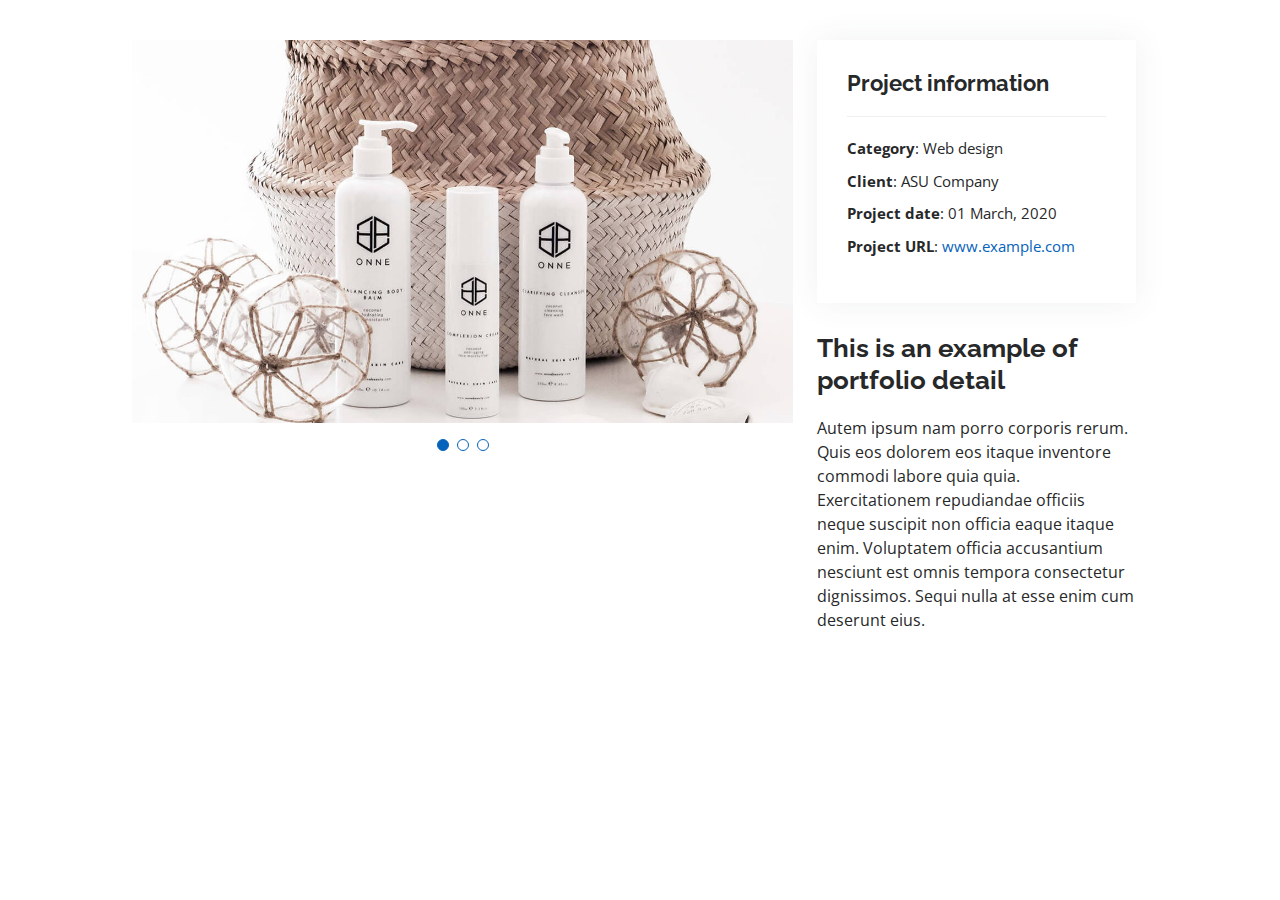
<file: portfolio-details.html>
<!DOCTYPE html>
<html lang="en">

<head>
  <meta charset="utf-8">
  <meta content="width=device-width, initial-scale=1.0" name="viewport">

  <title>Portfolio Details - Personal Bootstrap Template</title>
  <meta content="" name="description">
  <meta content="" name="keywords">

  <!-- Favicons -->
  <link href="assets/img/favicon.png" rel="icon">
  <link href="assets/img/apple-touch-icon.png" rel="apple-touch-icon">

  <!-- Google Fonts -->
  <link href="https://fonts.googleapis.com/css?family=Open+Sans:300,300i,400,400i,600,600i,700,700i|Raleway:300,300i,400,400i,500,500i,600,600i,700,700i|Poppins:300,300i,400,400i,500,500i,600,600i,700,700i" rel="stylesheet">

  <!-- Vendor CSS Files -->
  <link href="assets/vendor/aos/aos.css" rel="stylesheet">
  <link href="assets/vendor/bootstrap/css/bootstrap.min.css" rel="stylesheet">
  <link href="assets/vendor/bootstrap-icons/bootstrap-icons.css" rel="stylesheet">
  <link href="assets/vendor/boxicons/css/boxicons.min.css" rel="stylesheet">
  <link href="assets/vendor/glightbox/css/glightbox.min.css" rel="stylesheet">
  <link href="assets/vendor/swiper/swiper-bundle.min.css" rel="stylesheet">

  <!-- Template Main CSS File -->
  <link href="assets/css/style.css" rel="stylesheet">

  <!-- =======================================================
  * Template Name: MyResume - v4.7.0
  * Template URL: https://bootstrapmade.com/free-html-bootstrap-template-my-resume/
  * Author: BootstrapMade.com
  * License: https://bootstrapmade.com/license/
  ======================================================== -->
</head>

<body>

  <main id="main">

    <!-- ======= Portfolio Details Section ======= -->
    <section id="portfolio-details" class="portfolio-details">
      <div class="container">

        <div class="row gy-4">

          <div class="col-lg-8">
            <div class="portfolio-details-slider swiper">
              <div class="swiper-wrapper align-items-center">

                <div class="swiper-slide">
                  <img src="assets/img/portfolio/portfolio-details-1.jpg" alt="">
                </div>

                <div class="swiper-slide">
                  <img src="assets/img/portfolio/portfolio-details-2.jpg" alt="">
                </div>

                <div class="swiper-slide">
                  <img src="assets/img/portfolio/portfolio-details-3.jpg" alt="">
                </div>

              </div>
              <div class="swiper-pagination"></div>
            </div>
          </div>

          <div class="col-lg-4">
            <div class="portfolio-info">
              <h3>Project information</h3>
              <ul>
                <li><strong>Category</strong>: Web design</li>
                <li><strong>Client</strong>: ASU Company</li>
                <li><strong>Project date</strong>: 01 March, 2020</li>
                <li><strong>Project URL</strong>: <a href="#">www.example.com</a></li>
              </ul>
            </div>
            <div class="portfolio-description">
              <h2>This is an example of portfolio detail</h2>
              <p>
                Autem ipsum nam porro corporis rerum. Quis eos dolorem eos itaque inventore commodi labore quia quia. Exercitationem repudiandae officiis neque suscipit non officia eaque itaque enim. Voluptatem officia accusantium nesciunt est omnis tempora consectetur dignissimos. Sequi nulla at esse enim cum deserunt eius.
              </p>
            </div>
          </div>

        </div>

      </div>
    </section><!-- End Portfolio Details Section -->

  </main><!-- End #main -->

  <div id="preloader"></div>
  <a href="#" class="back-to-top d-flex align-items-center justify-content-center"><i class="bi bi-arrow-up-short"></i></a>

  <!-- Vendor JS Files -->
  <script src="assets/vendor/purecounter/purecounter.js"></script>
  <script src="assets/vendor/aos/aos.js"></script>
  <script src="assets/vendor/bootstrap/js/bootstrap.bundle.min.js"></script>
  <script src="assets/vendor/glightbox/js/glightbox.min.js"></script>
  <script src="assets/vendor/isotope-layout/isotope.pkgd.min.js"></script>
  <script src="assets/vendor/swiper/swiper-bundle.min.js"></script>
  <script src="assets/vendor/typed.js/typed.min.js"></script>
  <script src="assets/vendor/waypoints/noframework.waypoints.js"></script>
  <script src="assets/vendor/php-email-form/validate.js"></script>

  <!-- Template Main JS File -->
  <script src="assets/js/main.js"></script>

</body>

</html>
</file>
<file: assets/css/style.css>
/**
* Template Name: MyResume - v4.7.0
* Template URL: https://bootstrapmade.com/free-html-bootstrap-template-my-resume/
* Author: BootstrapMade.com
* License: https://bootstrapmade.com/license/
*/

/*--------------------------------------------------------------
# General
--------------------------------------------------------------*/
body {
  font-family: "Open Sans", sans-serif;
  color: #272829;
}

a {
  color: #0563bb;
  text-decoration: none;
}

a:hover {
  color: #067ded;
  text-decoration: none;
}

h1, h2, h3, h4, h5, h6 {
  font-family: "Raleway", sans-serif;
}

/*--------------------------------------------------------------
# My rules
--------------------------------------------------------------*/
.container
{padding-right: 7.75rem;}
{padding-left: 22.75rem;}
{margin-left: 226px;}



/*--------------------------------------------------------------
# Back to top button
--------------------------------------------------------------*/
.back-to-top {
  position: fixed;
  visibility: hidden;
  opacity: 0;
  right: 15px;
  bottom: 15px;
  z-index: 996;
  background: #0563bb;
  width: 40px;
  height: 40px;
  border-radius: 50px;
  transition: all 0.4s;
}
.back-to-top i {
  font-size: 28px;
  color: #fff;
  line-height: 0;
}
.back-to-top:hover {
  background: #0678e3;
  color: #fff;
}
.back-to-top.active {
  visibility: visible;
  opacity: 1;
}

/*--------------------------------------------------------------
# Preloader
--------------------------------------------------------------*/
#preloader {
  position: fixed;
  top: 0;
  left: 0;
  right: 0;
  bottom: 0;
  z-index: 9999;
  overflow: hidden;
  background: #fff;
}

#preloader:before {
  content: "";
  position: fixed;
  top: calc(50% - 30px);
  left: calc(50% - 30px);
  border: 6px solid #0563bb;
  border-top-color: #fff;
  border-bottom-color: #fff;
  border-radius: 50%;
  width: 60px;
  height: 60px;
  -webkit-animation: animate-preloader 1s linear infinite;
  animation: animate-preloader 1s linear infinite;
}

@-webkit-keyframes animate-preloader {
  0% {
    transform: rotate(0deg);
  }
  100% {
    transform: rotate(360deg);
  }
}

@keyframes animate-preloader {
  0% {
    transform: rotate(0deg);
  }
  100% {
    transform: rotate(360deg);
  }
}
/*--------------------------------------------------------------
# Disable aos animation delay on mobile devices
--------------------------------------------------------------*/
@media screen and (max-width: 768px) {
  [data-aos-delay] {
    transition-delay: 0 !important;
  }
  /*--------------------------------------------------------------
  # My rules
  --------------------------------------------------------------*/
  .container
  {padding-right: 7.75rem;}
  {padding-left: 22.75rem;}
  {margin-left: 226px;}

}
/*--------------------------------------------------------------
# Header
--------------------------------------------------------------*/
#header {
  position: fixed;
  top: 0;
  left: 0;
  bottom: 0;
  z-index: 9997;
  transition: all 0.5s;
  padding: 15px;
  overflow-y: auto;
}
@media (max-width: 992px) {
  #header {
    width: 300px;
    background: #fff;
    border-right: 1px solid #e6e9ec;
    left: -300px;
  }

  /*--------------------------------------------------------------
  # My rules
  --------------------------------------------------------------*/
  .container{
  padding-right: 0;
padding-left: 300px;
}

}

@media (min-width: 992px) {
  #main {
    margin-left: 100px;
  }
}
/*--------------------------------------------------------------
# Navigation Menu
--------------------------------------------------------------*/
/**
* Desktop Navigation
*/
.nav-menu {
  padding: 0;
  display: block;
}
.nav-menu * {
  margin: 0;
  padding: 0;
  list-style: none;
}
.nav-menu > ul > li {
  position: relative;
  white-space: nowrap;
}
.nav-menu a, .nav-menu a:focus {
  display: flex;
  align-items: center;
  color: #45505b;
  padding: 10px 18px;
  margin-bottom: 8px;
  transition: 0.3s;
  font-size: 15px;
  border-radius: 50px;
  background: #f2f3f5;
  height: 56px;
  width: 100%;
  overflow: hidden;
  transition: 0.3s;
}
.nav-menu a i, .nav-menu a:focus i {
  font-size: 20px;
}
.nav-menu a span, .nav-menu a:focus span {
  padding: 0 5px 0 7px;
  color: #45505b;
}
@media (min-width: 992px) {
  .nav-menu a, .nav-menu a:focus {
    width: 56px;
  }
  .nav-menu a span, .nav-menu a:focus span {
    display: none;
    color: #fff;
  }
}
.nav-menu a:hover, .nav-menu .active, .nav-menu .active:focus, .nav-menu li:hover > a {
  color: #fff;
  background: #ffc603;
}
.nav-menu a:hover span, .nav-menu .active span, .nav-menu .active:focus span, .nav-menu li:hover > a span {
  color: #fff;
}
.nav-menu a:hover, .nav-menu li:hover > a {
  width: 100%;
  color: #fff;
}
.nav-menu a:hover span, .nav-menu li:hover > a span {
  display: block;
}

/**
* Mobile Navigation
*/
.mobile-nav-toggle {
  position: fixed;
  right: 10px;
  top: 10px;
  z-index: 9998;
  border: 0;
  background: none;
  font-size: 28px;
  transition: all 0.4s;
  outline: none !important;
  line-height: 0;
  cursor: pointer;
  border-radius: 50px;
  padding: 5px;
}
.mobile-nav-toggle i {
  color: #45505b;
}

.mobile-nav-active {
  overflow: hidden;
}
.mobile-nav-active #header {
  left: 0;
}
.mobile-nav-active .mobile-nav-toggle {
  color: #fff;
  background-color: #0563bb;
}

/*--------------------------------------------------------------
# Hero Section
--------------------------------------------------------------*/
#hero {
  width: 100%;
  height: 100vh;
  background: url("../img/hero-bg.jpg") top right no-repeat;
  background-size: cover;
  position: relative;
}
@media (min-width: 992px) {
  #hero {
    padding-left: 160px;
  }
}
#hero:before {
  content: "";
  position: absolute;
  bottom: 0;
  top: 0;
  left: 0;
  right: 0;
}
#hero h1 {
  margin: 0;
  font-size: 64px;
  font-weight: 700;
  line-height: 56px;
  color: #ffffff;
}
#hero p {
  color: #ffffff;
  margin: 15px 0 0 0;
  font-size: 26px;
  font-family: "Poppins", sans-serif;
}
#hero p span {
  color: #f5b306;
  letter-spacing: 1px;
}
#hero .social-links {
  margin-top: 30px;
}
#hero .social-links a {
  font-size: 24px;
  display: inline-block;
  color: #45505b;
  line-height: 1;
  margin-right: 20px;
  transition: 0.3s;
}
#hero .social-links a:hover {
  color: #0563bb;
}
@media (max-width: 992px) {
  #hero {
    text-align: center;
  }
  #hero h1 {
    font-size: 32px;
    line-height: 36px;
  }
  #hero p {
    margin-top: 10px;
    font-size: 20px;
    line-height: 24px;
  }
}

/*--------------------------------------------------------------
# Sections General
--------------------------------------------------------------*/
section {
  padding: 60px 0;
  overflow: hidden;
}

.section-title {
  text-align: center;
  padding-bottom: 30px;
}
.section-title h2 {
  font-size: 32px;
  font-weight: bold;
  text-transform: uppercase;
  margin-bottom: 20px;
  padding-bottom: 20px;
  position: relative;
  color: #45505b;
}
.section-title h2::before {
  content: "";
  position: absolute;
  display: block;
  width: 120px;
  height: 1px;
  background: #ddd;
  bottom: 1px;
  left: calc(50% - 60px);
}
.section-title h2::after {
  content: "";
  position: absolute;
  display: block;
  width: 40px;
  height: 3px;
  background: #0563bb;
  bottom: 0;
  left: calc(50% - 20px);
}
.section-title p {
  margin-bottom: 0;
}

/*--------------------------------------------------------------
# About
--------------------------------------------------------------*/
.about .content h3 {
  font-weight: 700;
  font-size: 26px;
  color: #728394;
}
.about .content ul {
  list-style: none;
  padding: 0;
}
.about .content ul li {
  margin-bottom: 20px;
  display: flex;
  align-items: center;
}
.about .content ul strong {
  margin-right: 10px;
}
.about .content ul i {
  font-size: 16px;
  margin-right: 5px;
  color: #0563bb;
  line-height: 0;
}
.about .content p:last-child {
  margin-bottom: 0;
}

/*--------------------------------------------------------------
# Facts
--------------------------------------------------------------*/
.facts .count-box {
  padding: 30px 30px 25px 30px;
  margin-top: 30px;
  width: 100%;
  position: relative;
  text-align: center;
  background: #fff;
}
.facts .count-box i {
  position: absolute;
  top: -25px;
  left: 50%;
  transform: translateX(-50%);
  font-size: 24px;
  background: #0563bb;
  color: #fff;
  border-radius: 50px;
  display: inline-flex;
  align-items: center;
  justify-content: center;
  width: 48px;
  height: 48px;
}
.facts .count-box span {
  font-size: 36px;
  display: block;
  font-weight: 600;
  color: #011426;
}
.facts .count-box p {
  padding: 0;
  margin: 0;
  font-family: "Raleway", sans-serif;
  font-size: 14px;
}

/*--------------------------------------------------------------
# Akills
--------------------------------------------------------------*/
.skills .progress {
  height: 60px;
  display: block;
  background: none;
  border-radius: 0;
}
.skills .progress .skill {
  padding: 10px 0;
  margin: 0;
  text-transform: uppercase;
  display: block;
  font-weight: 600;
  font-family: "Poppins", sans-serif;
  color: #45505b;
}
.skills .progress .skill .val {
  float: right;
  font-style: normal;
}
.skills .progress-bar-wrap {
  background: #f2f3f5;
}
.skills .progress-bar {
  width: 1px;
  height: 10px;
  transition: 0.9s;
  background-color: #0563bb;
}

/*--------------------------------------------------------------
# Resume
--------------------------------------------------------------*/
.resume .resume-title {
  font-size: 26px;
  font-weight: 700;
  margin-top: 20px;
  margin-bottom: 20px;
  color: #45505b;
}
.resume .resume-item {
  padding: 0 0 20px 20px;
  margin-top: -2px;
  border-left: 2px solid #0563bb;
  position: relative;
}
.resume .resume-item h4 {
  line-height: 18px;
  font-size: 18px;
  font-weight: 600;
  text-transform: uppercase;
  font-family: "Poppins", sans-serif;
  color: #0563bb;
  margin-bottom: 10px;
}
.resume .resume-item h5 {
  font-size: 16px;
  background: #f7f8f9;
  padding: 5px 15px;
  display: inline-block;
  font-weight: 600;
  margin-bottom: 10px;
}
.resume .resume-item ul {
  padding-left: 20px;
}
.resume .resume-item ul li {
  padding-bottom: 10px;
}
.resume .resume-item:last-child {
  padding-bottom: 0;
}
.resume .resume-item::before {
  content: "";
  position: absolute;
  width: 16px;
  height: 16px;
  border-radius: 50px;
  left: -9px;
  top: 0;
  background: #fff;
  border: 2px solid #0563bb;
}

/*--------------------------------------------------------------
# Portfolio
--------------------------------------------------------------*/
.portfolio .portfolio-item {
  margin-bottom: 30px;
}
.portfolio #portfolio-flters {
  padding: 0;
  margin: 0 auto 25px auto;
  list-style: none;
  text-align: center;
  background: #fff;
  border-radius: 50px;
  padding: 2px 15px;
}
.portfolio #portfolio-flters li {
  cursor: pointer;
  display: inline-block;
  padding: 10px 15px;
  font-size: 14px;
  font-weight: 600;
  line-height: 1;
  text-transform: uppercase;
  color: #272829;
  margin-bottom: 5px;
  transition: all 0.3s ease-in-out;
}
.portfolio #portfolio-flters li:hover, .portfolio #portfolio-flters li.filter-active {
  color: #0563bb;
}
.portfolio #portfolio-flters li:last-child {
  margin-right: 0;
}
.portfolio .portfolio-wrap {
  transition: 0.3s;
  position: relative;
  overflow: hidden;
  z-index: 1;
  background: rgba(69, 80, 91, 0.8);
}
.portfolio .portfolio-wrap::before {
  content: "";
  background: rgba(255, 255, 255, 0.7);
  position: absolute;
  left: 30px;
  right: 30px;
  top: 30px;
  bottom: 30px;
  transition: all ease-in-out 0.3s;
  z-index: 2;
  opacity: 0;
}
.portfolio .portfolio-wrap .portfolio-info {
  opacity: 0;
  position: absolute;
  top: 0;
  left: 0;
  right: 0;
  bottom: 0;
  text-align: center;
  z-index: 3;
  transition: all ease-in-out 0.3s;
  display: flex;
  flex-direction: column;
  justify-content: center;
  align-items: center;
}
.portfolio .portfolio-wrap .portfolio-info::before {
  display: block;
  content: "";
  width: 48px;
  height: 48px;
  position: absolute;
  top: 35px;
  left: 35px;
  border-top: 3px solid #d7dce1;
  border-left: 3px solid #d7dce1;
  transition: all 0.5s ease 0s;
  z-index: 9994;
}
.portfolio .portfolio-wrap .portfolio-info::after {
  display: block;
  content: "";
  width: 48px;
  height: 48px;
  position: absolute;
  bottom: 35px;
  right: 35px;
  border-bottom: 3px solid #d7dce1;
  border-right: 3px solid #d7dce1;
  transition: all 0.5s ease 0s;
  z-index: 9994;
}
.portfolio .portfolio-wrap .portfolio-info h4 {
  font-size: 20px;
  color: #45505b;
  font-weight: 600;
}
.portfolio .portfolio-wrap .portfolio-info p {
  color: #45505b;
  font-size: 14px;
  text-transform: uppercase;
  padding: 0;
  margin: 0;
}
.portfolio .portfolio-wrap .portfolio-links {
  text-align: center;
  z-index: 4;
}
.portfolio .portfolio-wrap .portfolio-links a {
  color: #45505b;
  margin: 0 2px;
  font-size: 28px;
  display: inline-block;
  transition: 0.3s;
}
.portfolio .portfolio-wrap .portfolio-links a:hover {
  color: #148af9;
}
.portfolio .portfolio-wrap:hover::before {
  top: 0;
  left: 0;
  right: 0;
  bottom: 0;
  opacity: 1;
}
.portfolio .portfolio-wrap:hover .portfolio-info {
  opacity: 1;
}
.portfolio .portfolio-wrap:hover .portfolio-info::before {
  top: 15px;
  left: 15px;
}
.portfolio .portfolio-wrap:hover .portfolio-info::after {
  bottom: 15px;
  right: 15px;
}

/*--------------------------------------------------------------
# Portfolio Details
--------------------------------------------------------------*/
.portfolio-details {
  padding-top: 40px;
}
.portfolio-details .portfolio-details-slider img {
  width: 100%;
}
.portfolio-details .portfolio-details-slider .swiper-pagination {
  margin-top: 20px;
  position: relative;
}
.portfolio-details .portfolio-details-slider .swiper-pagination .swiper-pagination-bullet {
  width: 12px;
  height: 12px;
  background-color: #fff;
  opacity: 1;
  border: 1px solid #0563bb;
}
.portfolio-details .portfolio-details-slider .swiper-pagination .swiper-pagination-bullet-active {
  background-color: #0563bb;
}
.portfolio-details .portfolio-info {
  padding: 30px;
  box-shadow: 0px 0 30px rgba(69, 80, 91, 0.08);
}
.portfolio-details .portfolio-info h3 {
  font-size: 22px;
  font-weight: 700;
  margin-bottom: 20px;
  padding-bottom: 20px;
  border-bottom: 1px solid #eee;
}
.portfolio-details .portfolio-info ul {
  list-style: none;
  padding: 0;
  font-size: 15px;
}
.portfolio-details .portfolio-info ul li + li {
  margin-top: 10px;
}
.portfolio-details .portfolio-description {
  padding-top: 30px;
}
.portfolio-details .portfolio-description h2 {
  font-size: 26px;
  font-weight: 700;
  margin-bottom: 20px;
}
.portfolio-details .portfolio-description p {
  padding: 0;
}

/*--------------------------------------------------------------
# Services
--------------------------------------------------------------*/
.services .icon-box {
  text-align: center;
  padding: 70px 20px 80px 20px;
  transition: all ease-in-out 0.3s;
  background: #fff;
  box-shadow: 0px 5px 90px 0px rgba(110, 123, 131, 0.05);
}
.services .icon-box .icon {
  margin: 0 auto;
  width: 100px;
  height: 100px;
  display: flex;
  align-items: center;
  justify-content: center;
  transition: ease-in-out 0.3s;
  position: relative;
}
.services .icon-box .icon i {
  font-size: 36px;
  transition: 0.5s;
  position: relative;
}
.services .icon-box .icon svg {
  position: absolute;
  top: 0;
  left: 0;
}
.services .icon-box .icon svg path {
  transition: 0.5s;
  fill: #f5f5f5;
}
.services .icon-box h4 {
  font-weight: 600;
  margin: 10px 0 15px 0;
  font-size: 22px;
}
.services .icon-box h4 a {
  color: #45505b;
  transition: ease-in-out 0.3s;
}
.services .icon-box p {
  line-height: 24px;
  font-size: 14px;
  margin-bottom: 0;
}
.services .icon-box:hover {
  border-color: #fff;
  box-shadow: 0px 0 35px 0 rgba(0, 0, 0, 0.08);
}
.services .iconbox-blue i {
  color: #47aeff;
}
.services .iconbox-blue:hover .icon i {
  color: #fff;
}
.services .iconbox-blue:hover .icon path {
  fill: #47aeff;
}
.services .iconbox-orange i {
  color: #ffa76e;
}
.services .iconbox-orange:hover .icon i {
  color: #fff;
}
.services .iconbox-orange:hover .icon path {
  fill: #ffa76e;
}
.services .iconbox-pink i {
  color: #e80368;
}
.services .iconbox-pink:hover .icon i {
  color: #fff;
}
.services .iconbox-pink:hover .icon path {
  fill: #e80368;
}
.services .iconbox-yellow i {
  color: #ffbb2c;
}
.services .iconbox-yellow:hover .icon i {
  color: #fff;
}
.services .iconbox-yellow:hover .icon path {
  fill: #ffbb2c;
}
.services .iconbox-red i {
  color: #ff5828;
}
.services .iconbox-red:hover .icon i {
  color: #fff;
}
.services .iconbox-red:hover .icon path {
  fill: #ff5828;
}
.services .iconbox-teal i {
  color: #11dbcf;
}
.services .iconbox-teal:hover .icon i {
  color: #fff;
}
.services .iconbox-teal:hover .icon path {
  fill: #11dbcf;
}

/*--------------------------------------------------------------
# Testimonials
--------------------------------------------------------------*/
.testimonials .section-header {
  margin-bottom: 40px;
}
.testimonials .testimonials-carousel, .testimonials .testimonials-slider {
  overflow: hidden;
}
.testimonials .testimonial-item {
  text-align: center;
}
.testimonials .testimonial-item .testimonial-img {
  width: 120px;
  border-radius: 50%;
  border: 4px solid #fff;
  margin: 0 auto;
}
.testimonials .testimonial-item h3 {
  font-size: 20px;
  font-weight: bold;
  margin: 10px 0 5px 0;
  color: #111;
}
.testimonials .testimonial-item h4 {
  font-size: 14px;
  color: #999;
  margin: 0 0 15px 0;
}
.testimonials .testimonial-item .quote-icon-left, .testimonials .testimonial-item .quote-icon-right {
  color: #90c8fc;
  font-size: 26px;
}
.testimonials .testimonial-item .quote-icon-left {
  display: inline-block;
  left: -5px;
  position: relative;
}
.testimonials .testimonial-item .quote-icon-right {
  display: inline-block;
  right: -5px;
  position: relative;
  top: 10px;
}
.testimonials .testimonial-item p {
  font-style: italic;
  margin: 0 auto 15px auto;
}
.testimonials .swiper-pagination {
  margin-top: 20px;
  position: relative;
}
.testimonials .swiper-pagination .swiper-pagination-bullet {
  width: 12px;
  height: 12px;
  background-color: #fff;
  opacity: 1;
  border: 1px solid #0563bb;
}
.testimonials .swiper-pagination .swiper-pagination-bullet-active {
  background-color: #0563bb;
}
@media (min-width: 992px) {
  .testimonials .testimonial-item p {
    width: 80%;
  }
}

/*--------------------------------------------------------------
# Contact
--------------------------------------------------------------*/
.contact .info {
  width: 100%;
  background: #fff;
}
.contact .info i {
  font-size: 20px;
  color: #0563bb;
  float: left;
  width: 44px;
  height: 44px;
  background: #eef7ff;
  display: flex;
  justify-content: center;
  align-items: center;
  border-radius: 50px;
  transition: all 0.3s ease-in-out;
}
.contact .info h4 {
  padding: 0 0 0 60px;
  font-size: 22px;
  font-weight: 600;
  margin-bottom: 5px;
  color: #45505b;
}
.contact .info p {
  padding: 0 0 0 60px;
  margin-bottom: 0;
  font-size: 14px;
  color: #728394;
}
.contact .info .email, .contact .info .phone {
  margin-top: 40px;
}
.contact .info .email:hover i, .contact .info .address:hover i, .contact .info .phone:hover i {
  background: #0563bb;
  color: #fff;
}
.contact .php-email-form {
  width: 100%;
  background: #fff;
}
.contact .php-email-form .form-group {
  padding-bottom: 8px;
}
.contact .php-email-form .error-message {
  display: none;
  color: #fff;
  background: #ed3c0d;
  text-align: left;
  padding: 15px;
  font-weight: 600;
}
.contact .php-email-form .error-message br + br {
  margin-top: 25px;
}
.contact .php-email-form .sent-message {
  display: none;
  color: #fff;
  background: #18d26e;
  text-align: center;
  padding: 15px;
  font-weight: 600;
}
.contact .php-email-form .loading {
  display: none;
  background: #fff;
  text-align: center;
  padding: 15px;
}
.contact .php-email-form .loading:before {
  content: "";
  display: inline-block;
  border-radius: 50%;
  width: 24px;
  height: 24px;
  margin: 0 10px -6px 0;
  border: 3px solid #18d26e;
  border-top-color: #eee;
  -webkit-animation: animate-loading 1s linear infinite;
  animation: animate-loading 1s linear infinite;
}
.contact .php-email-form input, .contact .php-email-form textarea {
  border-radius: 4px;
  box-shadow: none;
  font-size: 14px;
}
.contact .php-email-form input {
  height: 44px;
}
.contact .php-email-form textarea {
  padding: 10px 12px;
}
.contact .php-email-form button[type=submit] {
  background: #0563bb;
  border: 0;
  padding: 10px 35px;
  color: #fff;
  transition: 0.4s;
  border-radius: 50px;
}
.contact .php-email-form button[type=submit]:hover {
  background: #0678e3;
}
@-webkit-keyframes animate-loading {
  0% {
    transform: rotate(0deg);
  }
  100% {
    transform: rotate(360deg);
  }
}
@keyframes animate-loading {
  0% {
    transform: rotate(0deg);
  }
  100% {
    transform: rotate(360deg);
  }
}

/*--------------------------------------------------------------
# Footer
--------------------------------------------------------------*/
#footer {
  background: #f7f8f9;
  color: #45505b;
  font-size: 14px;
  text-align: center;
  padding: 30px 0;
}
#footer h3 {
  font-size: 36px;
  font-weight: 700;
  position: relative;
  font-family: "Poppins", sans-serif;
  padding: 0;
  margin: 0 0 15px 0;
}
#footer p {
  font-size: 15;
  font-style: italic;
  padding: 0;
  margin: 0 0 40px 0;
}
#footer .social-links {
  margin: 0 0 40px 0;
}
#footer .social-links a {
  font-size: 18px;
  display: inline-block;
  background: #0563bb;
  color: #fff;
  line-height: 1;
  padding: 8px 0;
  margin-right: 4px;
  border-radius: 50%;
  text-align: center;
  width: 36px;
  height: 36px;
  transition: 0.3s;
}
#footer .social-links a:hover {
  background: #0678e3;
  color: #fff;
  text-decoration: none;
}
#footer .copyright {
  margin: 0 0 5px 0;
}
#footer .credits {
  font-size: 13px;
}
</file>
